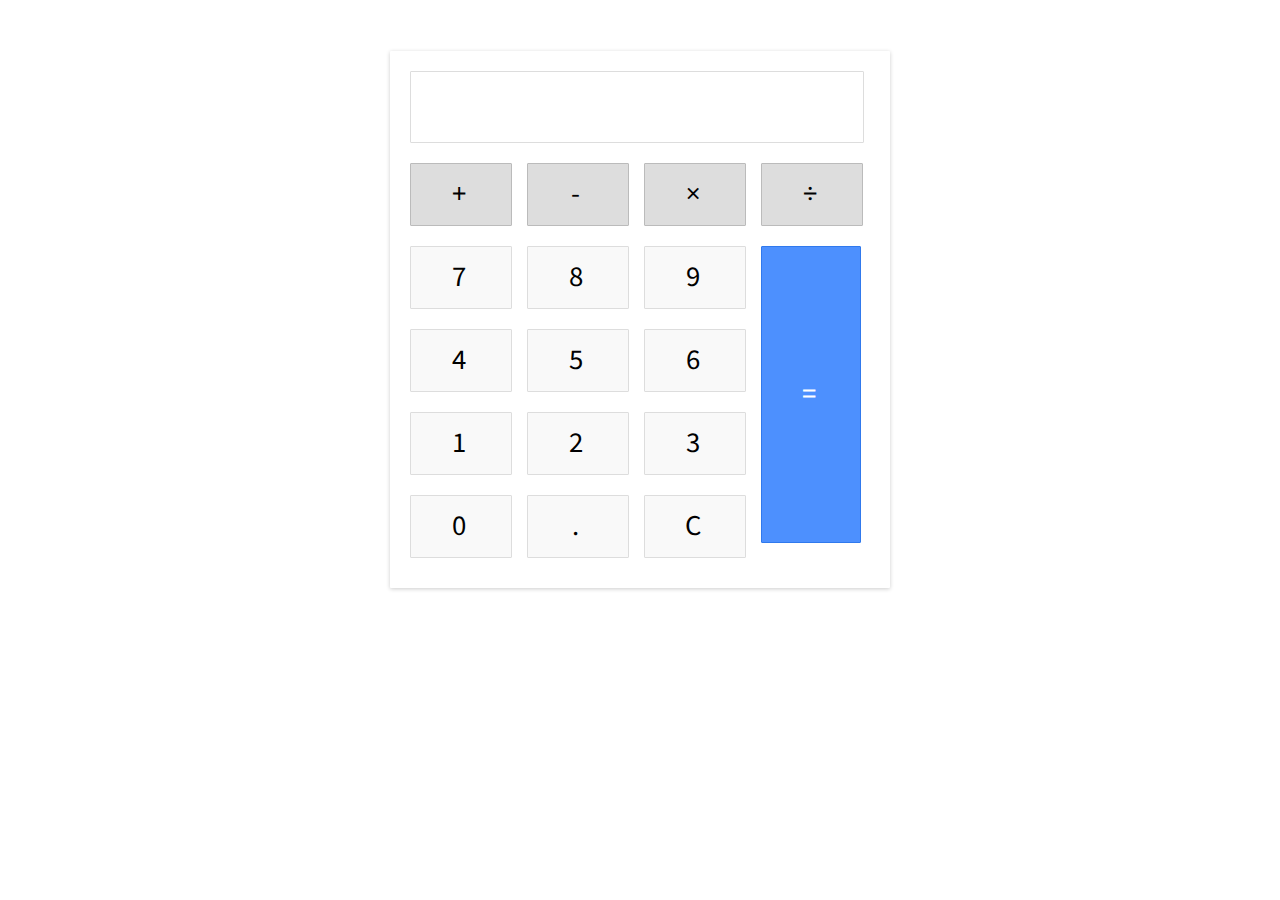
<file: 01_Calculator/index.html>
<!DOCTYPE html>
<html lang="en">

<head>
    <meta charset="UTF-8">
    <meta name="viewport" content="width=device-width, initial-scale=1.0">
    <title>Calculator</title>
    <link rel="stylesheet" href="css/style.css">
    <link href='https://fonts.googleapis.com/css?family=Source+Sans+Pro:300' rel='stylesheet' type='text/css'>
</head>

<body>

    <div class="calculator">
        <div class="input" id="input"></div>
        <div class="buttons">
            <div class="operators">
                <div>+</div>
                <div>-</div>
                <div>&times;</div>
                <div>&divide;</div>
            </div>
            <div class="leftPanel">
                <div class="numbers">
                    <div>7</div>
                    <div>8</div>
                    <div>9</div>
                </div>
                <div class="numbers">
                    <div>4</div>
                    <div>5</div>
                    <div>6</div>
                </div>
                <div class="numbers">
                    <div>1</div>
                    <div>2</div>
                    <div>3</div>
                </div>
                <div class="numbers">
                    <div>0</div>
                    <div>.</div>
                    <div id="clear">C</div>
                </div>
            </div>
            <div class="equal" id="result">=</div>
        </div>
    </div>

    <script src="js/script.js"></script>
</body>

</html>
</file>
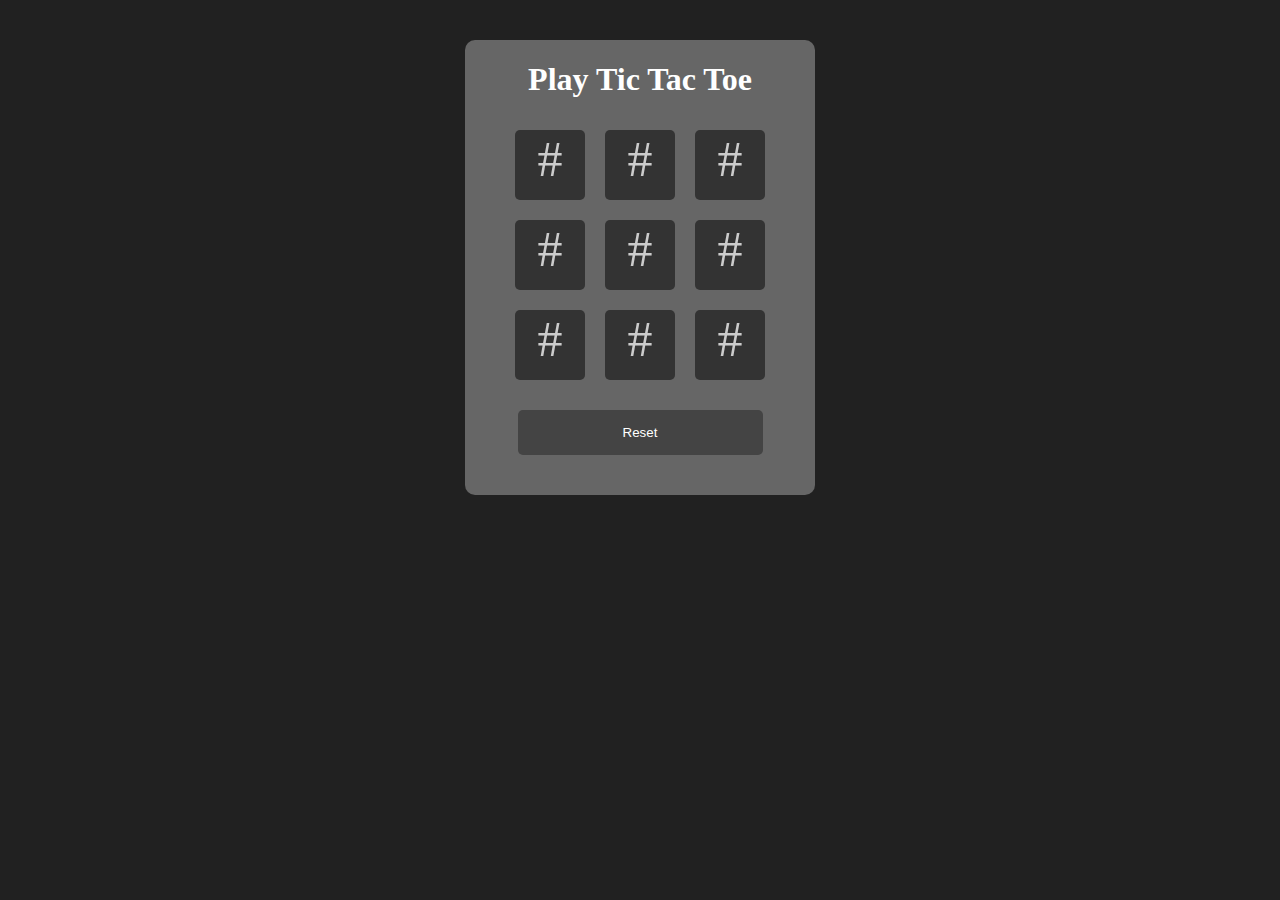
<file: 03_Tic Tac Toe/index.html>
<!DOCTYPE html>
<html lang="en">

<head>
    <meta charset="UTF-8">
    <meta name="viewport" content="width=device-width, initial-scale=1.0">
    <title>Tic Tac Toe</title>
    <link rel="stylesheet" href="css/style.css">
</head>

<body>

    <div class="text-center" id="box">
        <header>
            <h1>Play Tic Tac Toe</h1>
        </header>
        <div id="message"></div>
        <ul id="gameBoard">
            <li class="tic" id="0">#</li>
            <li class="tic" id="1">#</li>
            <li class="tic" id="2">#</li>
            <li class="tic" id="3">#</li>
            <li class="tic" id="4">#</li>
            <li class="tic" id="5">#</li>
            <li class="tic" id="6">#</li>
            <li class="tic" id="7">#</li>
            <li class="tic" id="8">#</li>
        </ul>
        <div class="clearfix"></div>
        <footer>
            <button id="reset">Reset</button>
        </footer>
    </div>

    <script src="https://code.jquery.com/jquery-3.6.0.min.js"></script>
    <script src="js/script.js"></script>
</body>

</html>
</file>
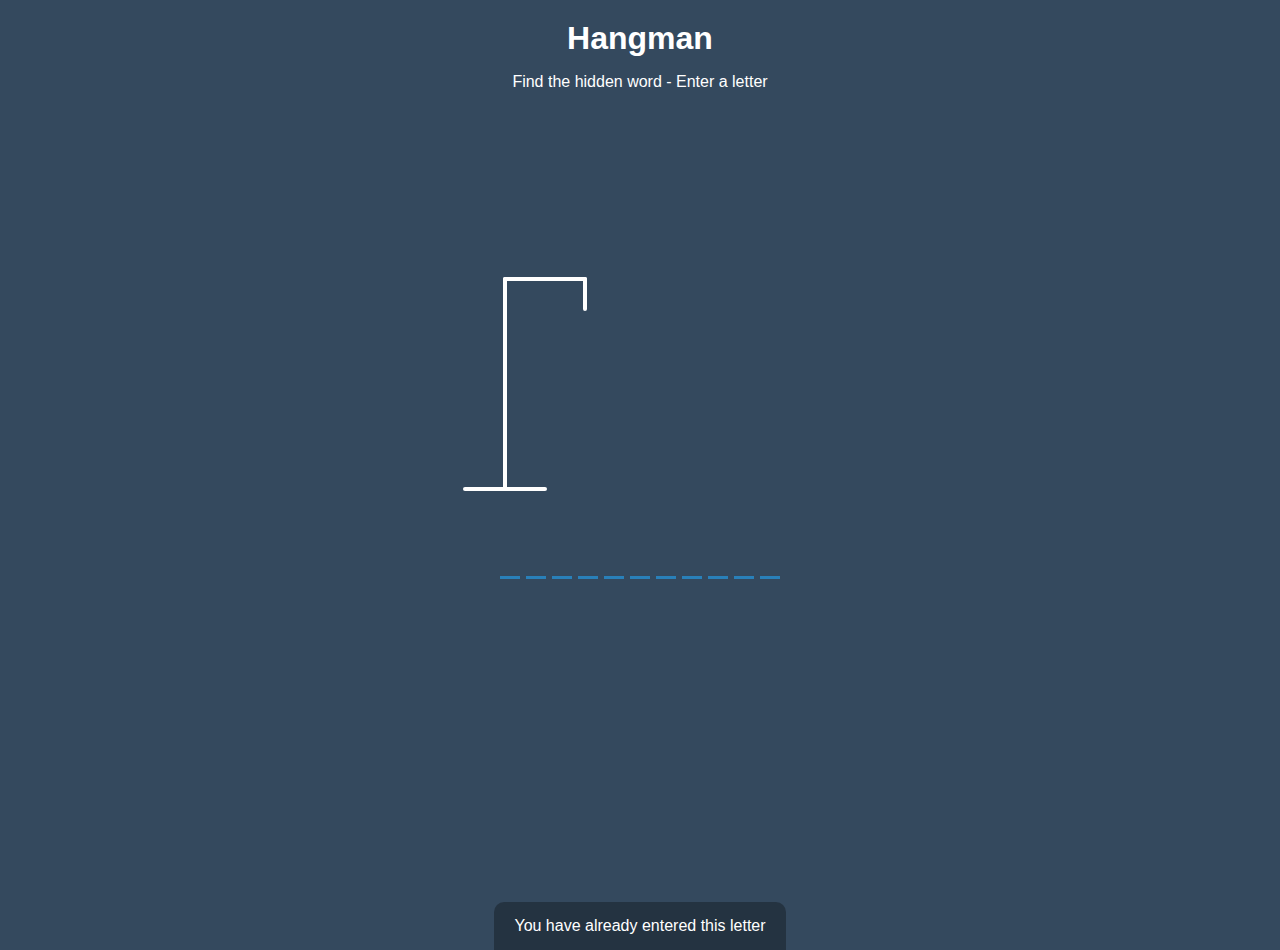
<file: 06_Hangman/index.html>
<!DOCTYPE html>
<html lang="en">
  <head>
    <meta charset="UTF-8" />
    <meta name="viewport" content="width=device-width, initial-scale=1.0" />
    <meta http-equiv="X-UA-Compatible" content="ie=edge" />
    <link rel="stylesheet" href="style.css" />
    <title>Hangman</title>
  </head>
  <body>
    <h1>Hangman</h1>
    <p>Find the hidden word - Enter a letter</p>
    <div class="game-container">
      <svg height="250" width="200" class="figure-container">
        <!-- Rod -->
        <line x1="60" y1="20" x2="140" y2="20" />
        <line x1="140" y1="20" x2="140" y2="50" />
        <line x1="60" y1="20" x2="60" y2="230" />
        <line x1="20" y1="230" x2="100" y2="230" />

        <!-- Head -->
        <circle cx="140" cy="70" r="20" class="figure-part" />
        <!-- Body -->
        <line x1="140" y1="90" x2="140" y2="150" class="figure-part" />
        <!-- Arms -->
        <line x1="140" y1="120" x2="120" y2="100" class="figure-part" />
        <line x1="140" y1="120" x2="160" y2="100" class="figure-part" />
        <!-- Legs -->
        <line x1="140" y1="150" x2="120" y2="180" class="figure-part" />
        <line x1="140" y1="150" x2="160" y2="180" class="figure-part" />
      </svg>

      <div class="wrong-letters-container">
        <div id="wrong-letters"></div>
      </div>

      <div class="word" id="word"></div>
    </div>

    <!-- Container for final message -->
    <div class="popup-container" id="popup-container">
      <div class="popup">
        <h2 id="final-message"></h2>
        <button id="play-button">Play Again</button>
      </div>
    </div>

    <!-- Notification -->
    <div class="notification-container" id="notification-container">
      <p>You have already entered this letter</p>
    </div>

    <script src="script.js"></script>
  </body>
</html>
</file>
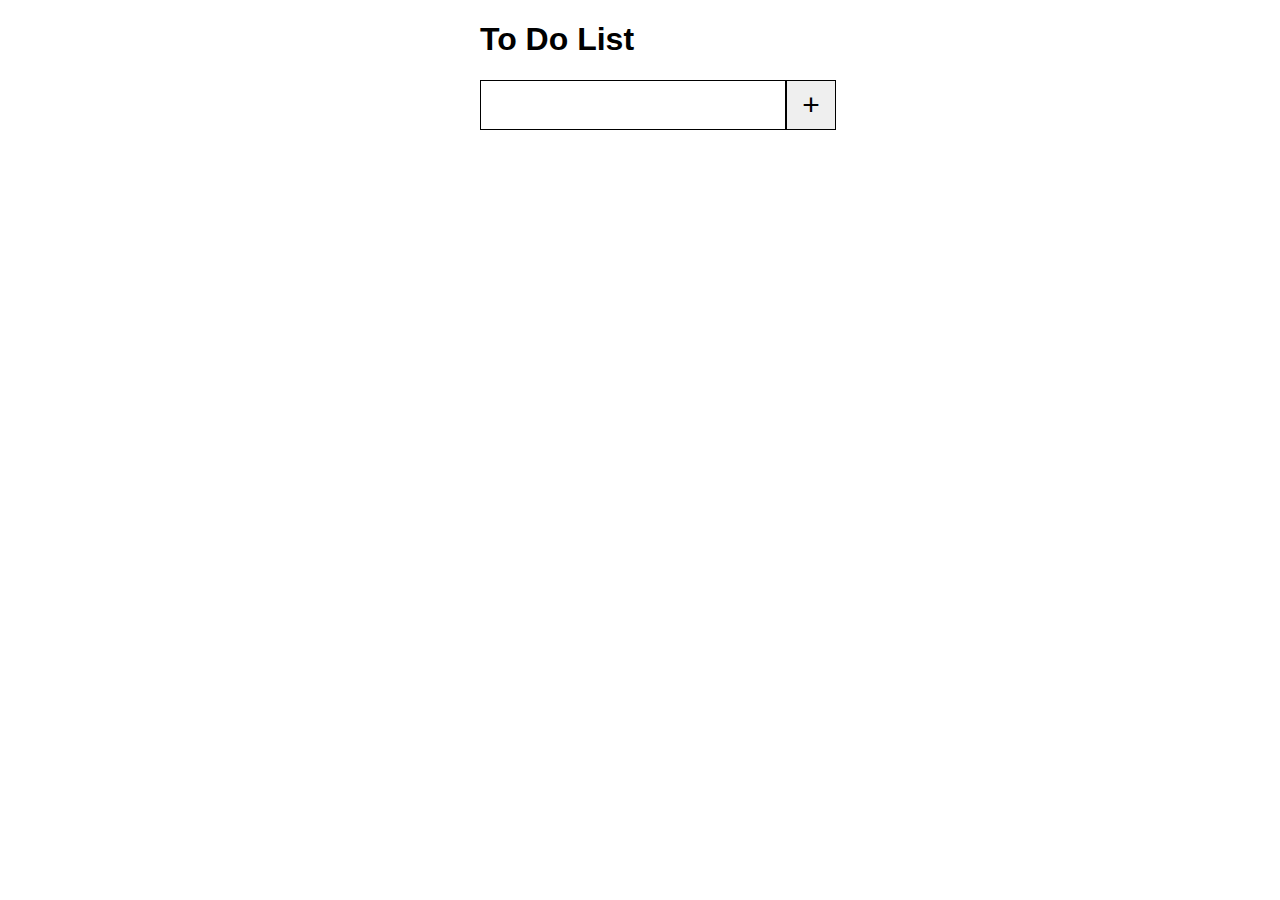
<file: 02_To-Do List/00_To Do List  Javascript Beginner Project Tutorial/index.html>
<!DOCTYPE html>
<html lang="en">

<head>
    <meta charset="UTF-8">
    <meta name="viewport" content="width=device-width, initial-scale=1.0">
    <title>To Do List</title>
    <link rel="stylesheet" href="css/index.css">
</head>

<body>
    <h1>To Do List</h1>
    <div class="container">
        <input id="inputField" type="text"><button id="addToDo">+</button>
        <div class="to-dos" id="toDoContainer">
        </div>
    </div>

    <script src="js/index.js"></script>
</body>

</html>
</file>
<file: 01_Calculator/css/style.css>
body {
    width: 500px;
    margin: 4% auto;
    font-family: 'Source Sans Pro', sans-serif;
    letter-spacing: 5px;
    font-size: 1.8rem;
    -moz-user-select: none;
    -webkit-user-select: none;
    -ms-user-select: none;
}

.calculator {
    padding: 20px;
    -webkit-box-shadow: 0px 1px 4px 0px rgba(0, 0, 0, 0.2);
    box-shadow: 0px 1px 4px 0px rgba(0, 0, 0, 0.2);
    border-radius: 1px;
}

.input {
    border: 1px solid #ddd;
    border-radius: 1px;
    height: 60px;
    padding-right: 15px;
    padding-top: 10px;
    text-align: right;
    margin-right: 6px;
    font-size: 2.5rem;
    overflow-x: auto;
    transition: all .2s ease-in-out;
}

.input:hover {
    border: 1px solid #bbb;
    -webkit-box-shadow: inset 0px 1px 4px 0px rgba(0, 0, 0, 0.2);
    box-shadow: inset 0px 1px 4px 0px rgba(0, 0, 0, 0.2);
}

.buttons {}

.operators {}

.operators div {
    display: inline-block;
    border: 1px solid #bbb;
    border-radius: 1px;
    width: 80px;
    text-align: center;
    padding: 10px;
    margin: 20px 4px 10px 0;
    cursor: pointer;
    background-color: #ddd;
    transition: border-color .2s ease-in-out, background-color .2s, box-shadow .2s;
}

.operators div:hover {
    background-color: #ddd;
    -webkit-box-shadow: 0px 1px 4px 0px rgba(0, 0, 0, 0.2);
    box-shadow: 0px 1px 4px 0px rgba(0, 0, 0, 0.2);
    border-color: #aaa;
}

.operators div:active {
    font-weight: bold;
}

.leftPanel {
    display: inline-block;
}

.numbers div {
    display: inline-block;
    border: 1px solid #ddd;
    border-radius: 1px;
    width: 80px;
    text-align: center;
    padding: 10px;
    margin: 10px 4px 10px 0;
    cursor: pointer;
    background-color: #f9f9f9;
    transition: border-color .2s ease-in-out, background-color .2s, box-shadow .2s;
}

.numbers div:hover {
    background-color: #f1f1f1;
    -webkit-box-shadow: 0px 1px 4px 0px rgba(0, 0, 0, 0.2);
    box-shadow: 0px 1px 4px 0px rgba(0, 0, 0, 0.2);
    border-color: #bbb;
}

.numbers div:active {
    font-weight: bold;
}

div.equal {
    display: inline-block;
    border: 1px solid #3079ED;
    border-radius: 1px;
    width: 17%;
    text-align: center;
    padding: 127px 10px;
    margin: 10px 6px 10px 0;
    vertical-align: top;
    cursor: pointer;
    color: #FFF;
    background-color: #4d90fe;
    transition: all .2s ease-in-out;
}

div.equal:hover {
    background-color: #307CF9;
    -webkit-box-shadow: 0px 1px 4px 0px rgba(0, 0, 0, 0.2);
    box-shadow: 0px 1px 4px 0px rgba(0, 0, 0, 0.2);
    border-color: #1857BB;
}

div.equal:active {
    font-weight: bold;
}
</file>
<file: 03_Tic Tac Toe/css/style.css>
body {
    background: #212121;
    color: #666;
}

h1 {
    text-align: center;
    color: #fff;
}

.clearfix {
    clear: both;
}

#box {
    width: 350px;
    overflow: auto;
    margin: 40px auto;
    background: #666;
    padding-bottom: 40px;
    border-radius: 10px;
}

#message {
    background: #333;
    color: #fff;
}

#gameBoard li {
    float: left;
    margin: 10px;
    height: 70px;
    width: 70px;
    font-size: 50px;
    background: #333;
    color: #ccc;
    list-style: none;
    text-align: center;
    border-radius: 5px;
}

#gameBoard li:hover,
#reset:hover {
    cursor: pointer;
    background: #000;
}

#reset {
    border: 0;
    background: #444;
    color: #fff;
    width: 70%;
    padding: 15px;
    border-radius: 5px;
}

.o {
    color: green !important;
}

.x {
    color: red !important;
}

footer {
    display: block;
    text-align: center;
    padding-top: 20px;
}
</file>
<file: 06_Hangman/style.css>
* {
  box-sizing: border-box;
}

body {
  background-color: #34495e;
  color: #fff;
  font-family: Arial, Helvetica, sans-serif;
  display: flex;
  flex-direction: column;
  align-items: center;
  height: 80vh;
  margin: 0;
  overflow: hidden;
}

h1 {
  margin: 20px 0 0;
}

.game-container {
  padding: 20px 30px;
  position: relative;
  margin: auto;
  height: 350px;
  width: 450px;
}

.figure-container {
  fill: transparent;
  stroke: #fff;
  stroke-width: 4px;
  stroke-linecap: round;
}

.figure-part {
  display: none;
}

.wrong-letters-container {
  position: absolute;
  top: 20px;
  right: 20px;
  display: flex;
  flex-direction: column;
  text-align: right;
}

.wrong-letters-container p {
  margin: 0 0 5px;
}

.wrong-letters-container span {
  font-size: 24px;
}

.word {
  display: flex;
  position: absolute;
  bottom: 10px;
  left: 50%;
  transform: translateX(-50%);
}

.letter {
  border-bottom: 3px solid #2980b9;
  display: inline-flex;
  font-size: 30px;
  align-items: center;
  justify-content: center;
  margin: 0 3px;
  height: 50px;
  width: 20px;
}

.popup-container {
  background-color: rgba(0, 0, 0, 0.3);
  position: fixed;
  top: 0;
  bottom: 0;
  left: 0;
  right: 0;
  /* display: flex; */
  display: none;
  align-items: center;
  justify-content: center;
}

.popup {
  background: #2980b9;
  border-radius: 5px;
  box-shadow: 0 15px 10px 3px rgba(0, 0, 0, 0.1);
  padding: 20px;
  text-align: center;
}

.popup button {
  cursor: pointer;
  background-color: #fff;
  color: #2980b9;
  border: 0;
  margin-top: 20px;
  padding: 12px 20px;
  font-size: 16px;
}

.popup button:active {
  transform: scale(0.98);
}

.popup button:focus {
  outline: 0;
}

.notification-container {
  background-color: rgba(0, 0, 0, 0.3);
  border-radius: 10px 10px 0 0;
  padding: 15px 20px;
  position: absolute;
  bottom: -50px;
  transition: transform 0.3s ease-in-out;
}

.notification-container p {
  margin: 0;
}

.notification-container.show {
  transform: translateY(-50px);
}
</file>
<file: 02_To-Do List/00_To Do List  Javascript Beginner Project Tutorial/css/index.css>
html,
body {
    width: 50%;
    margin: 0 auto;
    font-family: Arial, Arial, Helvetica, sans-serif;
}

.container {
    width: 360px;
}

#inputField {
    width: 300px;
    height: 46px;
    border: 1px solid #000;
    outline: none;
    font-size: 25px;
    vertical-align: middle;
}

#addToDo {
    height: 50px;
    width: 50px;
    border: 1px solid #000;
    vertical-align: middle;
    font-size: 30px;
}

.to-dos {
    margin-top: 25px;
}

.paragraph-styling {
    margin: 0;
    cursor: pointer;
    font-size: 20px;
}
</file>
